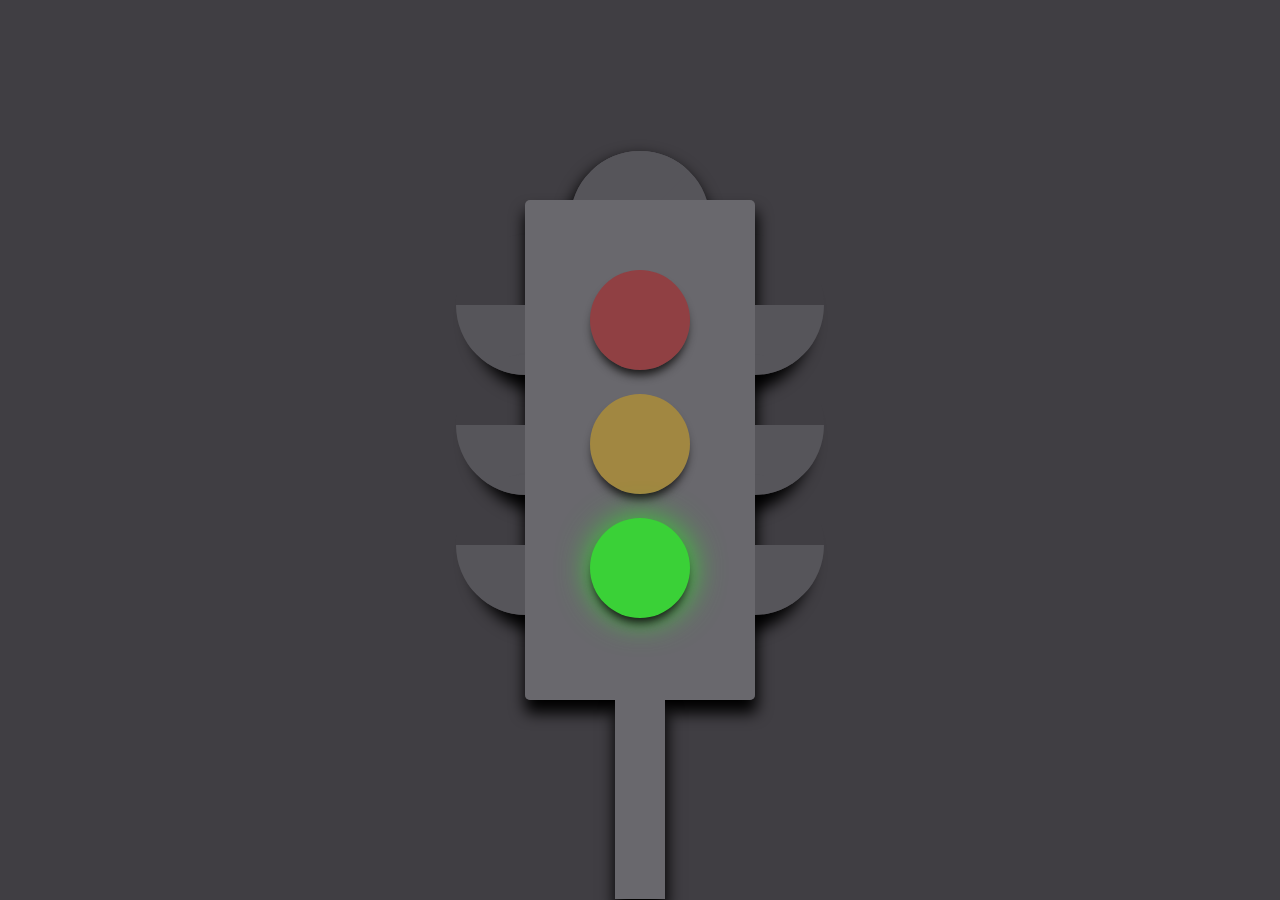
<file: traffic lights/traffic-lights.html>
<!DOCTYPE html>
<html lang="en">

<head>
  <meta charset="UTF-8">
  <meta name="viewport" content="width=device-width, initial-scale=1.0">
  <title>Traffic lights</title>
  <style>
    * {
      margin: 0;
      padding: 0;
      --lights-bgc: rgb(105, 104, 109);
      --edges: rgb(86, 85, 90);
      --red-on: rgb(204, 6, 5);
      --red-off: rgb(204, 6, 5, 0.404);
      --yellow-on: rgb(247, 181, 0);
      --yellow-off: rgba(245, 180, 0, 0.404);
      --green-on: rgb(58, 209, 55);
      --green-off: rgb(51, 165, 50, 0.404);
    }

    body {
      user-select: none;
      overflow: hidden;
    }

    .wrapper {
      background-color: #403e43;
      height: 100vh;
      width: 100vw;
      overflow: hidden;
    }

    .lightBox {
      height: 500px;
      width: 230px;
      background-color: var(--lights-bgc);
      position: absolute;
      top: 50%;
      left: 50%;
      transform: translate(-50%, -50%);
      border-radius: 5px;
      z-index: 2;
    }

    .lightPole {
      position: absolute;
      top: calc(50% + 249px);
      left: 50%;
      width: 50px;
      height: calc(50% - 250px);
      transform: translate(-50%, 0%);
      background-color: var(--lights-bgc);
      box-shadow: 1px 12px 15px 1px #000;
      z-index: 1;
    }

    .light {
      display: inline-block;
      background-color: #fff;
      width: 100px;
      height: 100px;
      border-radius: 100%;
      margin: 20px 0 0 65px;
      box-shadow: 0px 8px 10px -3px #191818;
      cursor: pointer;
      -webkit-tap-highlight-color: transparent;
    }

    .light:focus {
      outline: 0;
      border: 0;
    }

    .light-red {
      margin-top: 70px;
      background-color: var(--red-off);
    }

    #light-red:checked+.light-red {
      background-color: var(--red-on);
      box-shadow: 0px 8px 10px -3px #191818, 1px 1px 32px 1px var(--red-on);
    }

    .light-yellow {
      background-color: var(--yellow-off);
    }

    #light-yellow:checked+.light-yellow {
      background-color: var(--yellow-on);
      box-shadow: 0px 8px 10px -3px #191818, 1px 1px 32px 1px var(--yellow-on);
    }

    .light-green {
      background-color: var(--green-off);
    }

    #light-green:checked+.light-green {
      background-color: var(--green-on);
      box-shadow: 0px 8px 10px -3px #191818, 1px 1px 32px 1px var(--green-on);
    }

    [name=light] {
      display: none;
    }

    .egdeContaner {
      height: 500px;
      width: 230px;
      background-color: transparent;
      ;
      position: absolute;
      top: 50%;
      left: 50%;
      transform: translate(-50%, -50%);
      box-shadow: 1px 12px 15px 1px #000;
      border-radius: 5px;
    }

    .edge {
      height: 0;
      display: inline-block;
      width: 0;
      border-radius: 100%;
      border: 70px solid transparent;
      z-index: 1;
    }

    .edge-top {
      border-left-color: var(--edges);
      border-top-color: var(--edges);
      position: absolute;
      top: -49px;
      left: 50%;
      transform: translateX(-50%) rotate(45deg);
      z-index: -1;
      box-shadow: 4px 6px 15px 1px #000;
    }

    .edge-left {
      border-left-color: var(--edges);
      transform: translateY(-35px) rotate(-45deg);
      left: -69px;
      box-shadow: 1px 22px 15px 1px #000;
    }

    .edge-left-1 {
      position: absolute;
      top: 70px;
    }

    .edge-left-2 {
      top: 190px;
      position: absolute;
    }

    .edge-left-3 {
      top: 310px;
      position: absolute;
    }

    .edge-right {
      border-right-color: var(--edges);
      transform: translateY(-35px) rotate(45deg);
      right: -69px;
      box-shadow: 1px 22px 15px 1px #000;
    }

    .edge-right-1 {
      position: absolute;
      top: 70px;
    }

    .edge-right-2 {
      top: 190px;
      position: absolute;
    }

    .edge-right-3 {
      top: 310px;
      position: absolute;
    }
  </style>
</head>

<body>
  <div class="wrapper">
    <div class="lightBox">
      <input type="radio" name="light" id="light-red">
      <label for="light-red" class="light light-red"></label>

      <input type="radio" name="light" id="light-yellow">
      <label for="light-yellow" class="light light-yellow"></label>

      <input type="radio" checked name="light" id="light-green">
      <label for="light-green" class="light light-green"></label>

    </div>

    <div class="lightPole"></div>

    <div class="egdeContaner">

      <div class="edge edge-top"></div>

      <div class="edge edge-left edge-left-1"></div>
      <div class="edge edge-left edge-left-2"></div>
      <div class="edge edge-left edge-left-3"></div>

      <div class="edge edge-right edge-right-1"></div>
      <div class="edge edge-right edge-right-2"></div>
      <div class="edge edge-right edge-right-3"></div>
    </div>
  </div>
</body>

</html>
</file>
